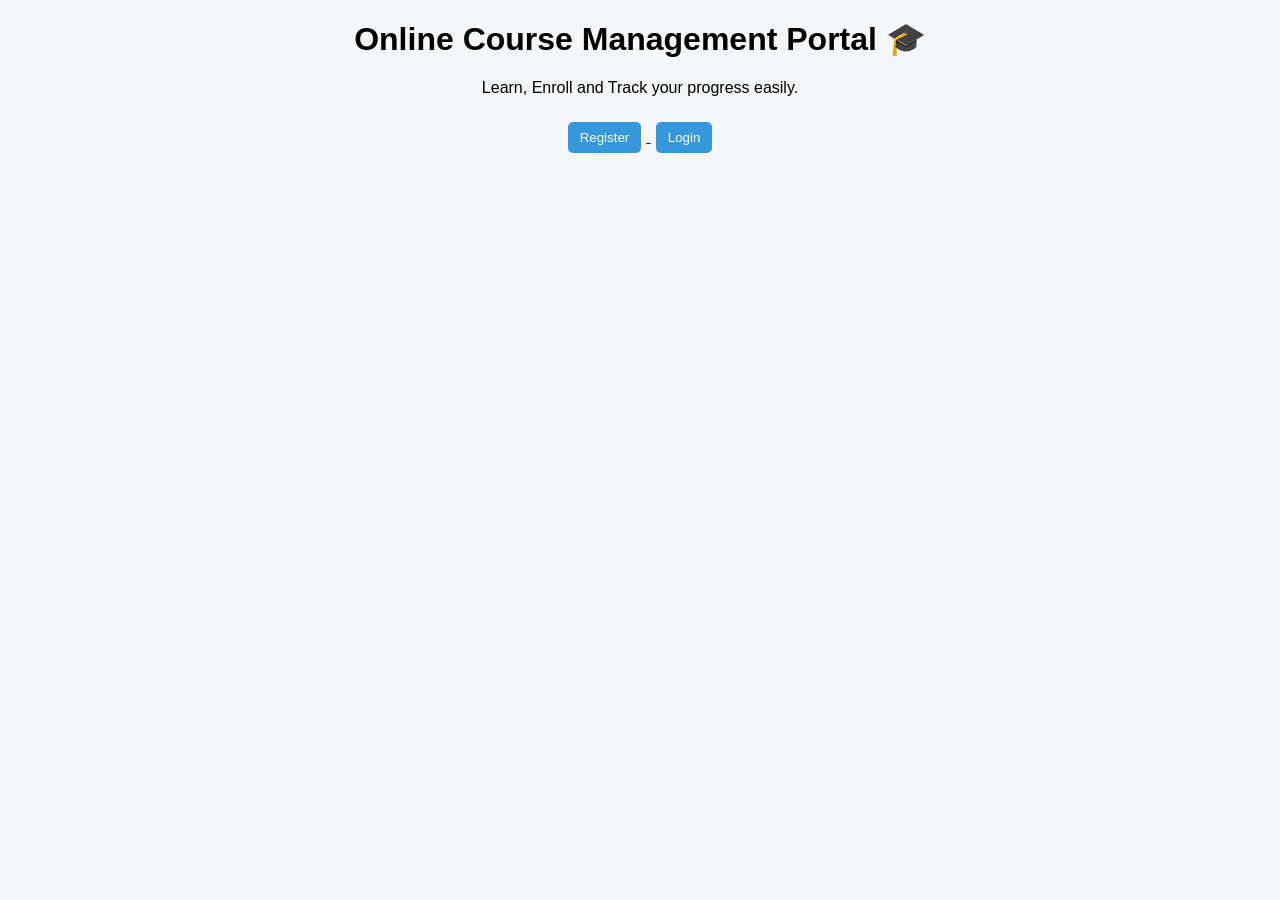
<file: index.html>
<!DOCTYPE html>
<html>
<head>
  <title>Online Course Portal</title>
  <link rel="stylesheet" href="style.css">
</head>
<body>
<div class="container">
  <h1>Online Course Management Portal 🎓</h1>
  <p>Learn, Enroll and Track your progress easily.</p>
  <div style="margin-top:20px;">
   <a href="register.html">
    <button>Register</button>
  </a>
  <a href="login.html">
    <button>Login</button>
    </a>
  </div>
</div>
</body>
</html>
</file>
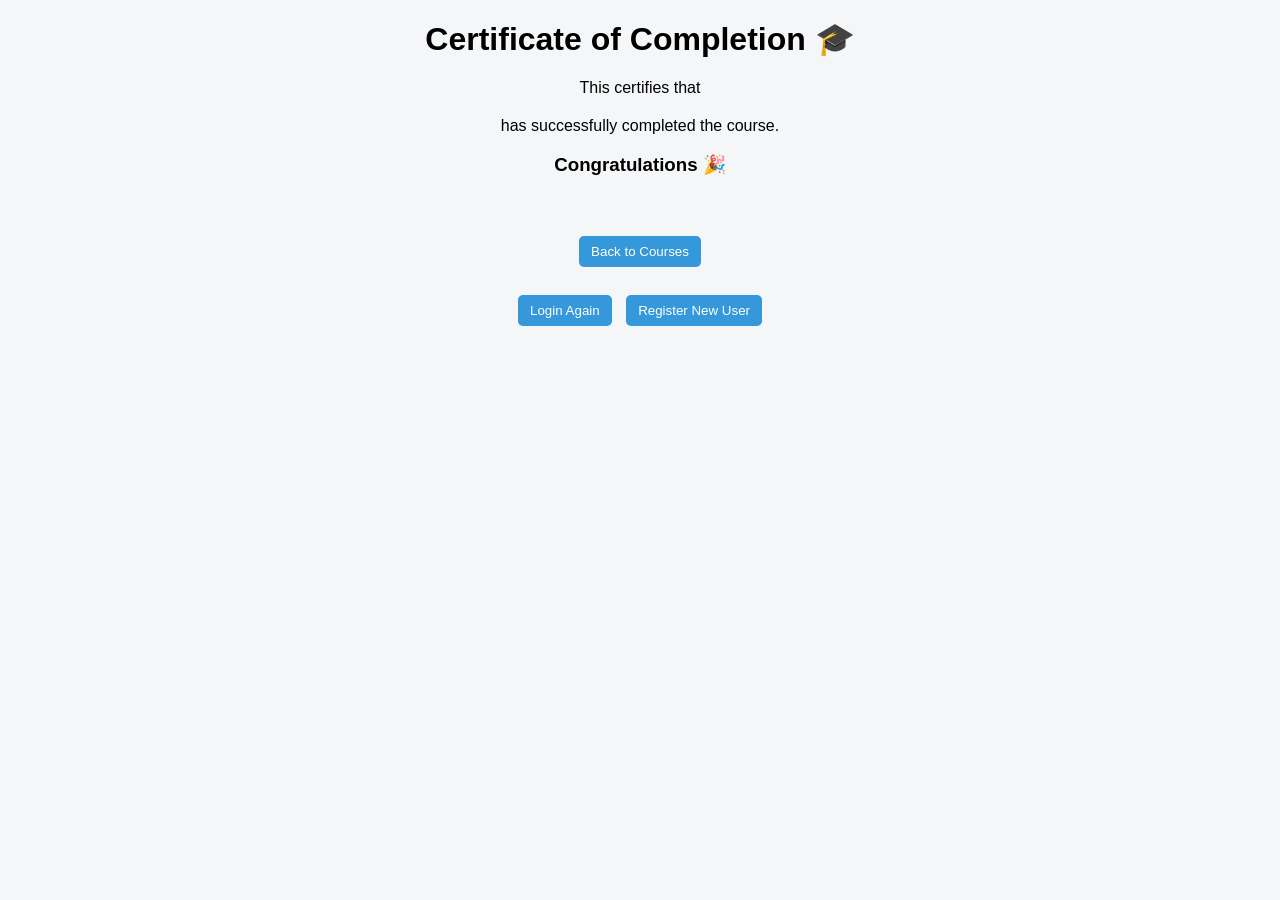
<file: certificate.html>
<!DOCTYPE html>
<html>
<head>
  <title>Certificate</title>
  <link rel="stylesheet" href="style.css">
</head>
<body>
<div class="certificate">
  <h1>Certificate of Completion 🎓</h1>
  <p>This certifies that</p>
  <h2 id="name"></h2>
  <p>has successfully completed the course.</p>
  <h3>Congratulations 🎉</h3>
  <br><br>
  <a href="courses.html"><button>Back to Courses</button></a>
  <br><br>
  <a href="login.html"><button>Login Again</button></a>
  <a href="register.html"><button>Register New User</button></a>
</div>
<script>
document.getElementById("name").innerText = localStorage.getItem("loggedInUser");
</script>
</body>
</html>
</file>
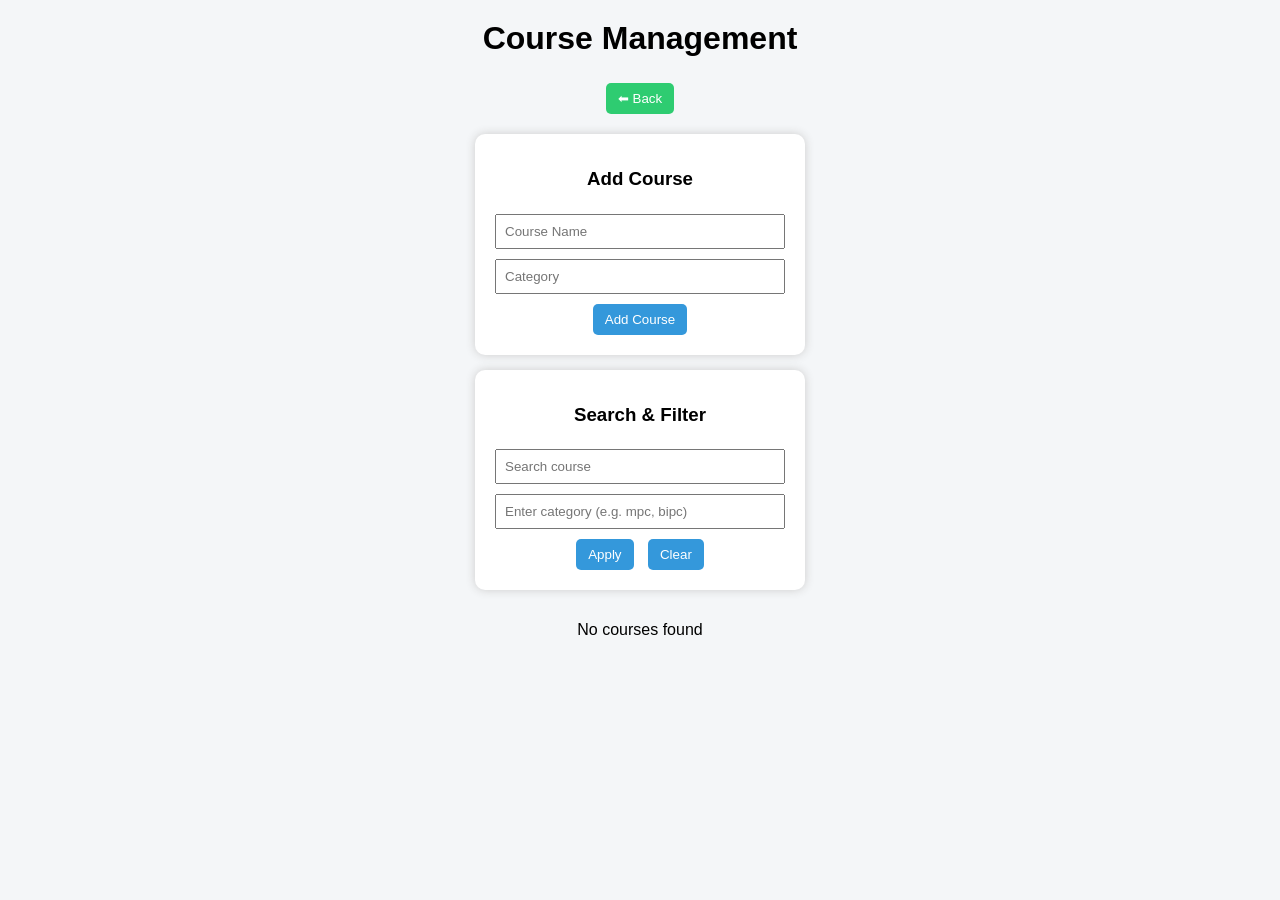
<file: courses.html>
<!DOCTYPE html>
<html>
<head>
  <title>Course Management</title>
  <link rel="stylesheet" href="style.css">
</head>

<body>

<script src="script.js"></script>
<div class="container">
  <h1>Course Management</h1>

  <a href="dashboard.html">
    <button class="back">⬅ Back</button>
  </a>

  <!-- ADD COURSE -->
  <div class="box">
    <h3>Add Course</h3>

    <input type="text" id="courseName" placeholder="Course Name">
    <input type="text" id="category" placeholder="Category">

    <button onclick="addCourse()">Add Course</button>
  </div>

  <!-- SEARCH + FILTER -->
  <div class="box">
    <h3>Search & Filter</h3>

    <input type="text" id="search" placeholder="Search course">

   <input type="text" id="filter" placeholder="Enter category (e.g. mpc, bipc)">

<button onclick="applySearchAndFilter()">Apply</button>
<button onclick="clearFilter()">Clear</button>
  </div>

  <!-- COURSE LIST -->
  <div id="courseList" class="course-grid"></div>

</div>

</body>
</html>
</file>
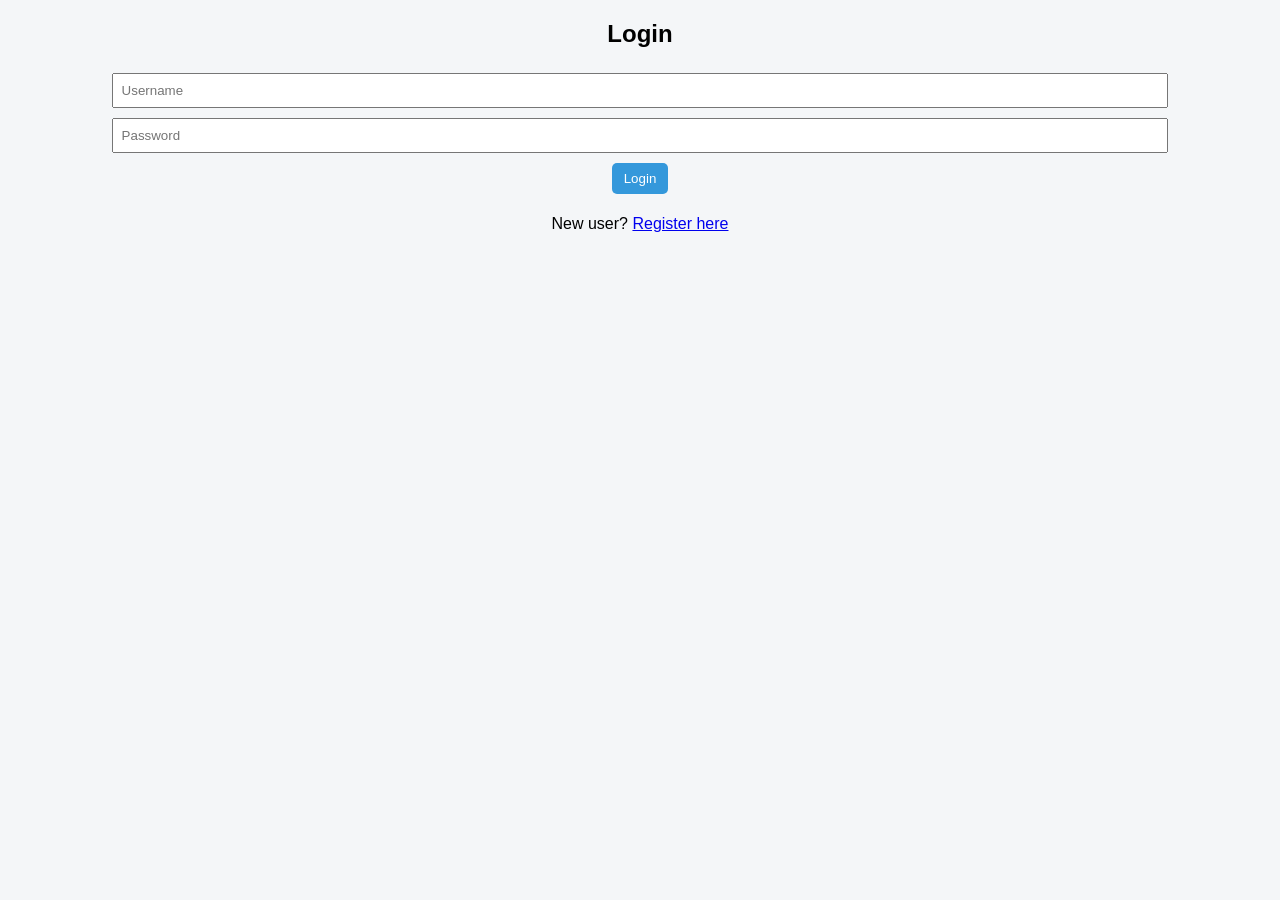
<file: dashboard.html>
<!DOCTYPE html>
<html>
<head>
  <title>Dashboard</title>
  <link rel="stylesheet" href="style.css">
</head>
<body>

<div class="container">
  <h1>Dashboard</h1>

  <p id="welcome"></p>
  <p id="totalCourses"></p>
  <p id="enrolledCourses"></p>

  <a href="courses.html">
    <button>Manage Courses</button>
  </a>

  <br><br>

  <button onclick="logout()">Logout</button>
</div>

<script>
let user = localStorage.getItem("loggedInUser");

// If not logged in
if (!user) {
  window.location.href = "login.html";
}

// Welcome message
document.getElementById("welcome").innerText = "Welcome " + user;

// Get courses
let courses = JSON.parse(localStorage.getItem("courses")) || [];

// Total courses
document.getElementById("totalCourses").innerText =
  "Total Courses: " + courses.length;

// ✅ FIXED ENROLLED COUNT (USER BASED)
let enrolledCount = courses.filter(c =>
  c.enrolledStudents && c.enrolledStudents.includes(user)
).length;

document.getElementById("enrolledCourses").innerText =
  "Enrolled: " + enrolledCount;

// Logout function
function logout() {
  localStorage.removeItem("loggedInUser");
  window.location.href = "login.html";
}
</script>

</body>
</html>
</file>
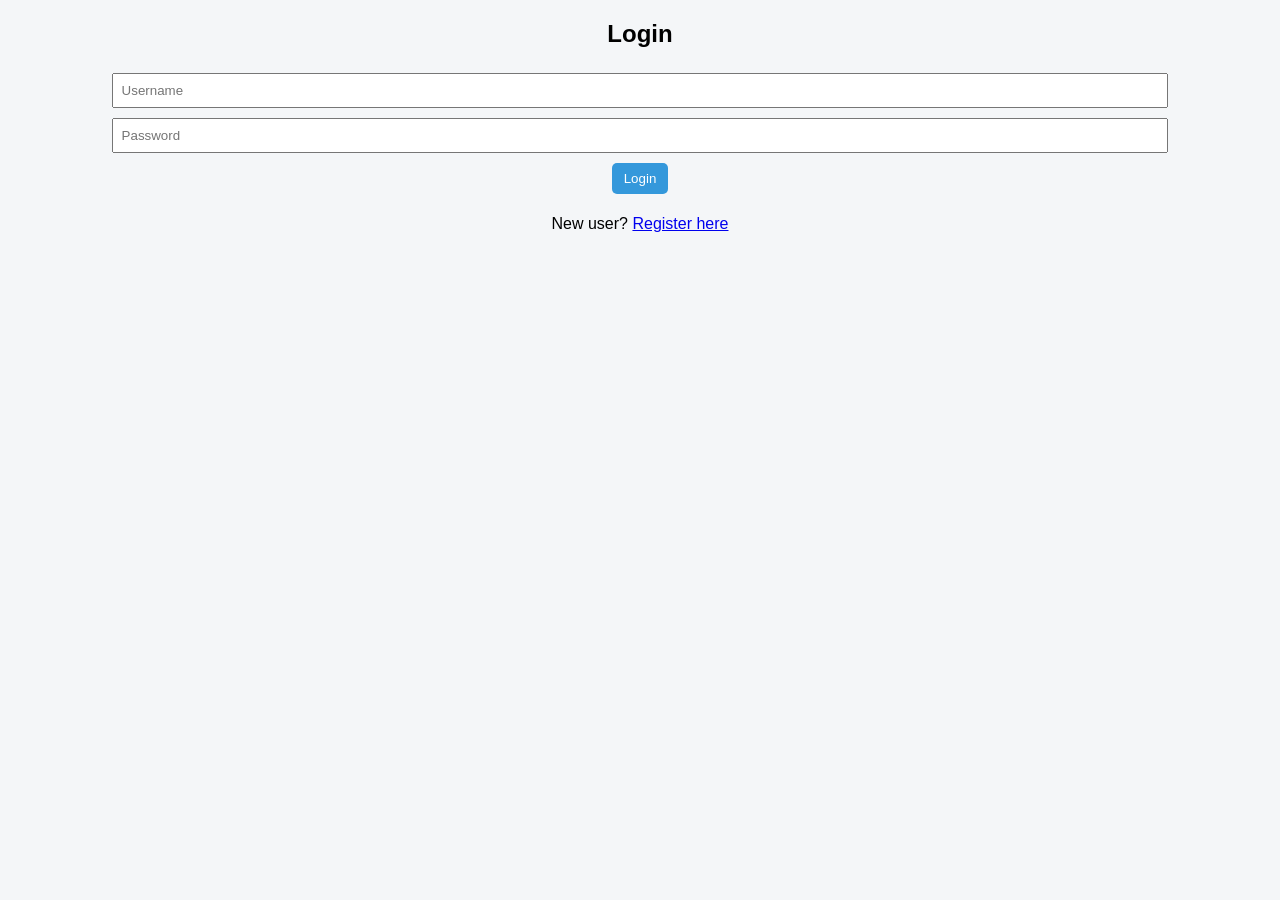
<file: login.html>
<!DOCTYPE html>
<html>
<head>
  <title>Login</title>
  <link rel="stylesheet" href="style.css">
</head>
<body>

<div class="container">
  <h2>Login</h2>

  <input id="loginUser" placeholder="Username">
  <input id="loginPass" type="password" placeholder="Password">
<br>
  <button onclick="login()">Login</button>

  <p>
    New user?
    <a href="register.html">Register here</a>
  </p>
</div>

<script src="script.js"></script>
</body>
</html>
</file>
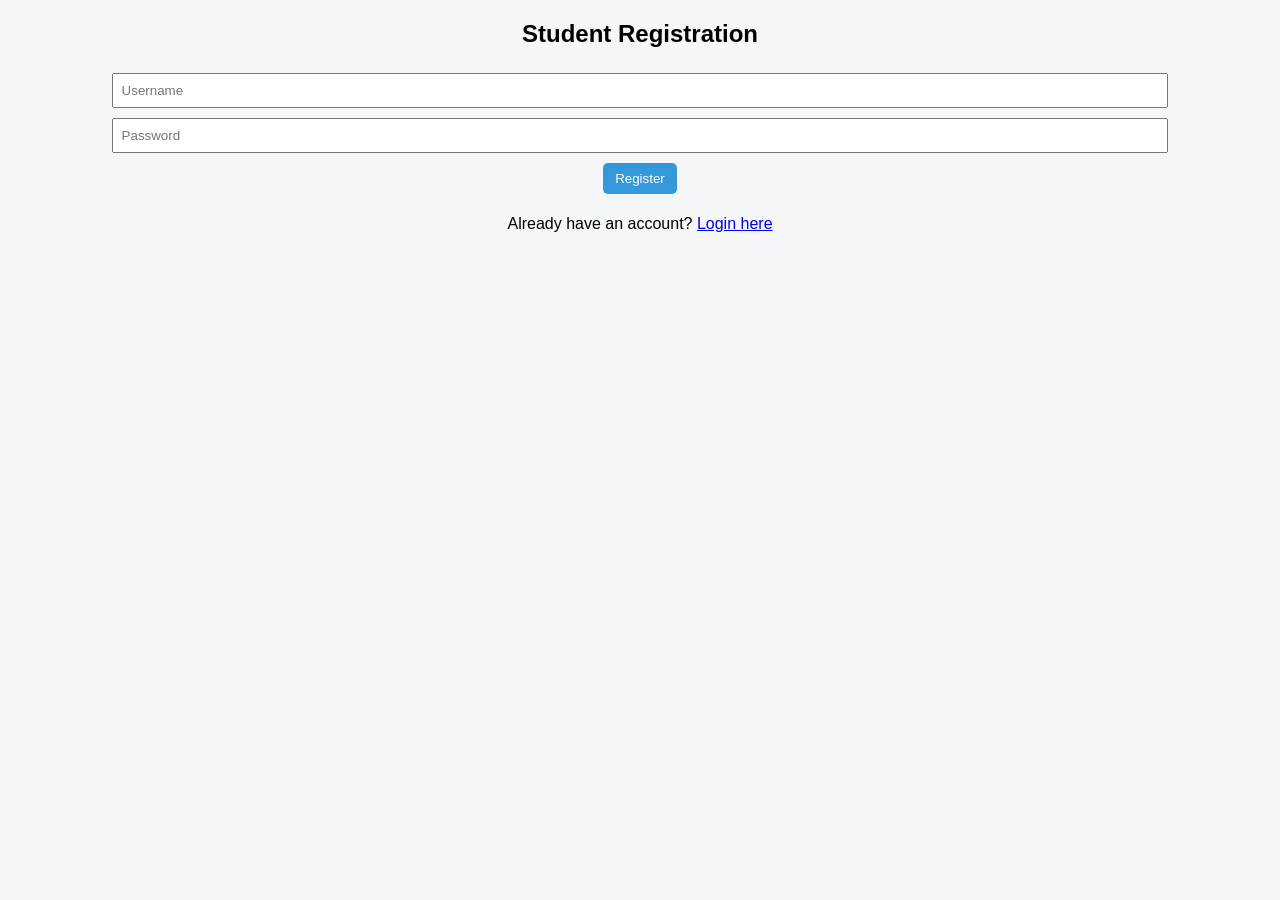
<file: Register.html>
<!DOCTYPE html>
<html>
<head>
  <title>Register</title>
  <link rel="stylesheet" href="style.css">
</head>
<body>

<div class="container">
  <h2>Student Registration</h2>

<input type="text" id="regUser" placeholder="Username">
<input type="password" id="regPass" placeholder="Password">

<button onclick="register()">Register</button>
  <p>
    Already have an account?
    <a href="login.html">Login here</a>
  </p>
</div>

<script src="script.js"></script>
</body>
</html>
</file>
<file: style.css>
body {
  font-family: Arial;
  background: #f4f6f8;
  margin: 0;
}
.certificate{
     text-align: center;
}
.container {
  width: 90%;
  margin: auto;
  text-align: center;
}

h1 {
  margin-top: 20px;
}

.box {
  background: white;
  padding: 15px;
  margin: 15px auto;
  width: 300px;
  border-radius: 10px;
  box-shadow: 0 0 10px #ccc;
}

input, select {
  width: 90%;
  padding: 8px;
  margin: 5px;
}

button {
  padding: 8px 12px;
  margin: 5px;
  border: none;
  background: #3498db;
  color: white;
  border-radius: 5px;
  cursor: pointer;
}

button:hover {
  background: #2980b9;
}

.back {
  background: #2ecc71;
}

.course-grid {
  display: flex;
  flex-wrap: wrap;
  justify-content: center;
}

.card {
  background: white;
  width: 250px;
  margin: 10px;
  padding: 15px;
  border-radius: 10px;
  box-shadow: 0 0 10px #ccc;
  text-align: left;
}

progress {
  width: 100%;
}
</file>
